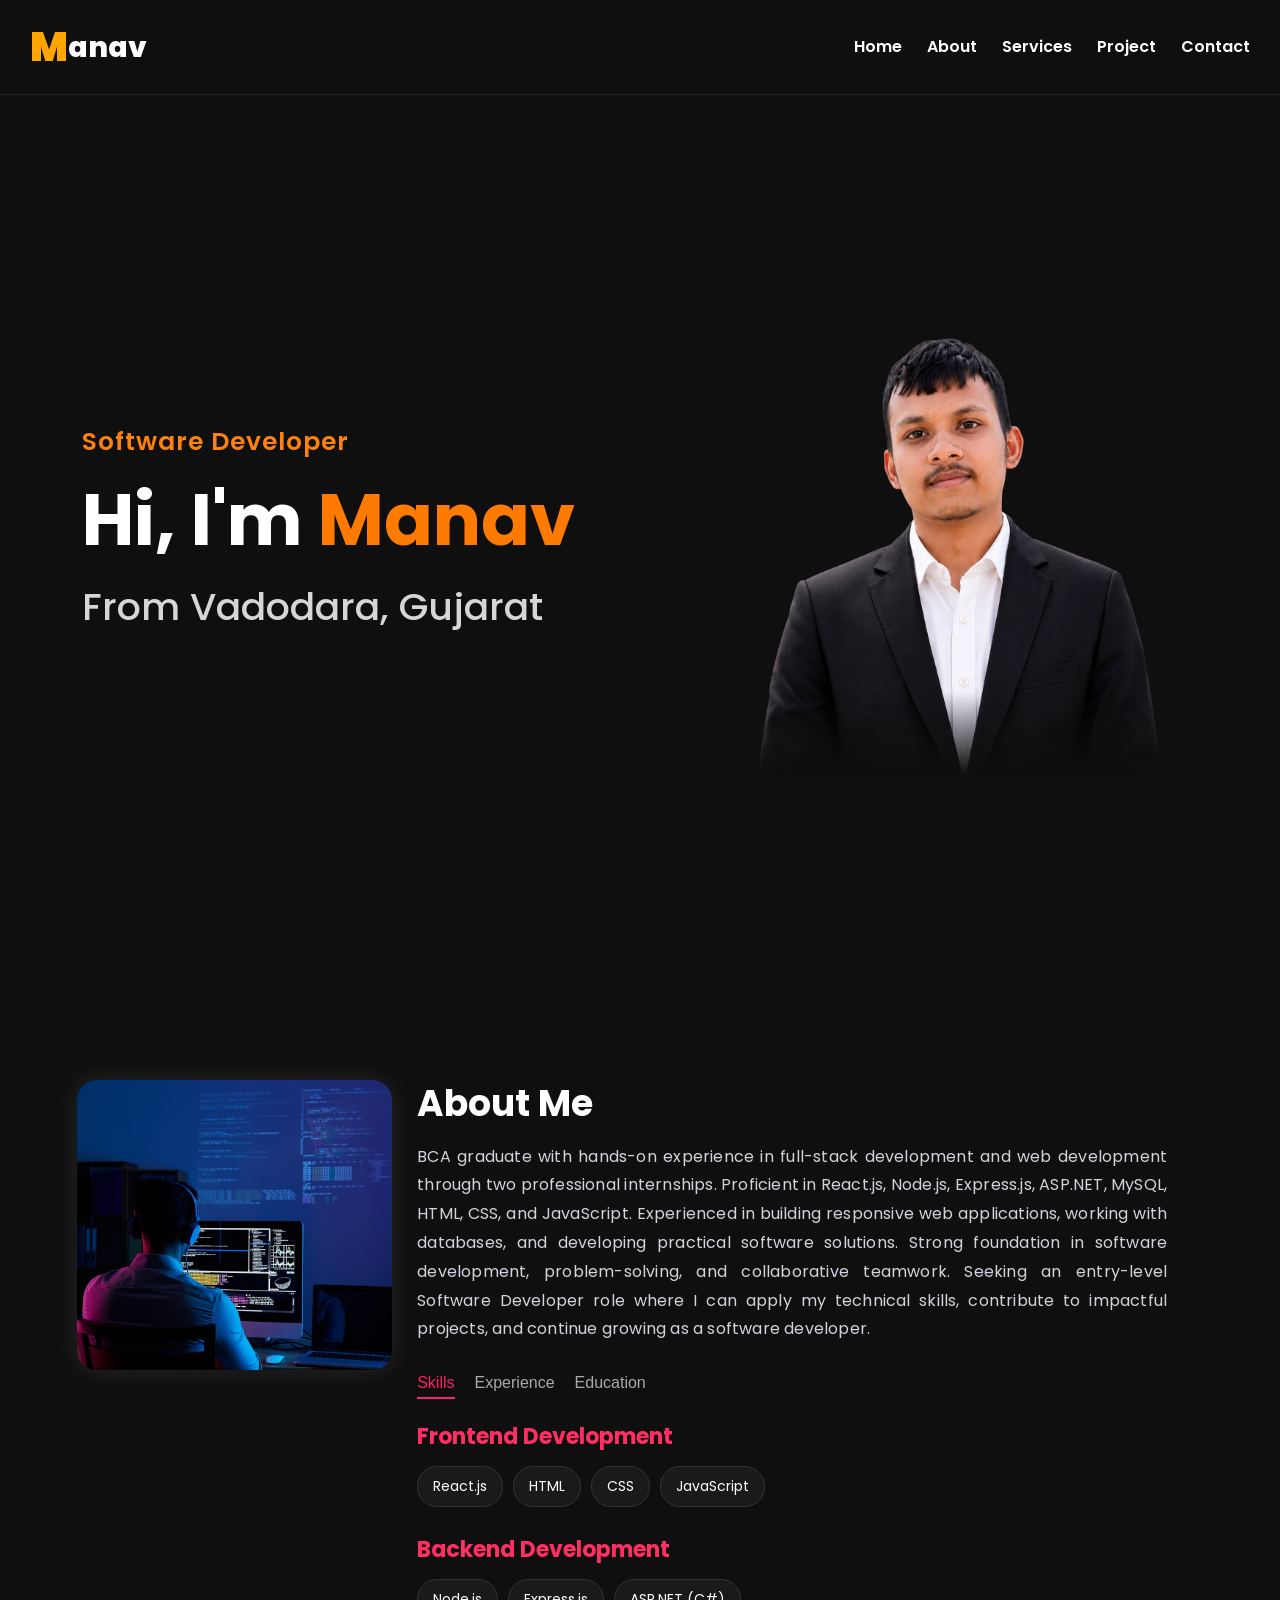
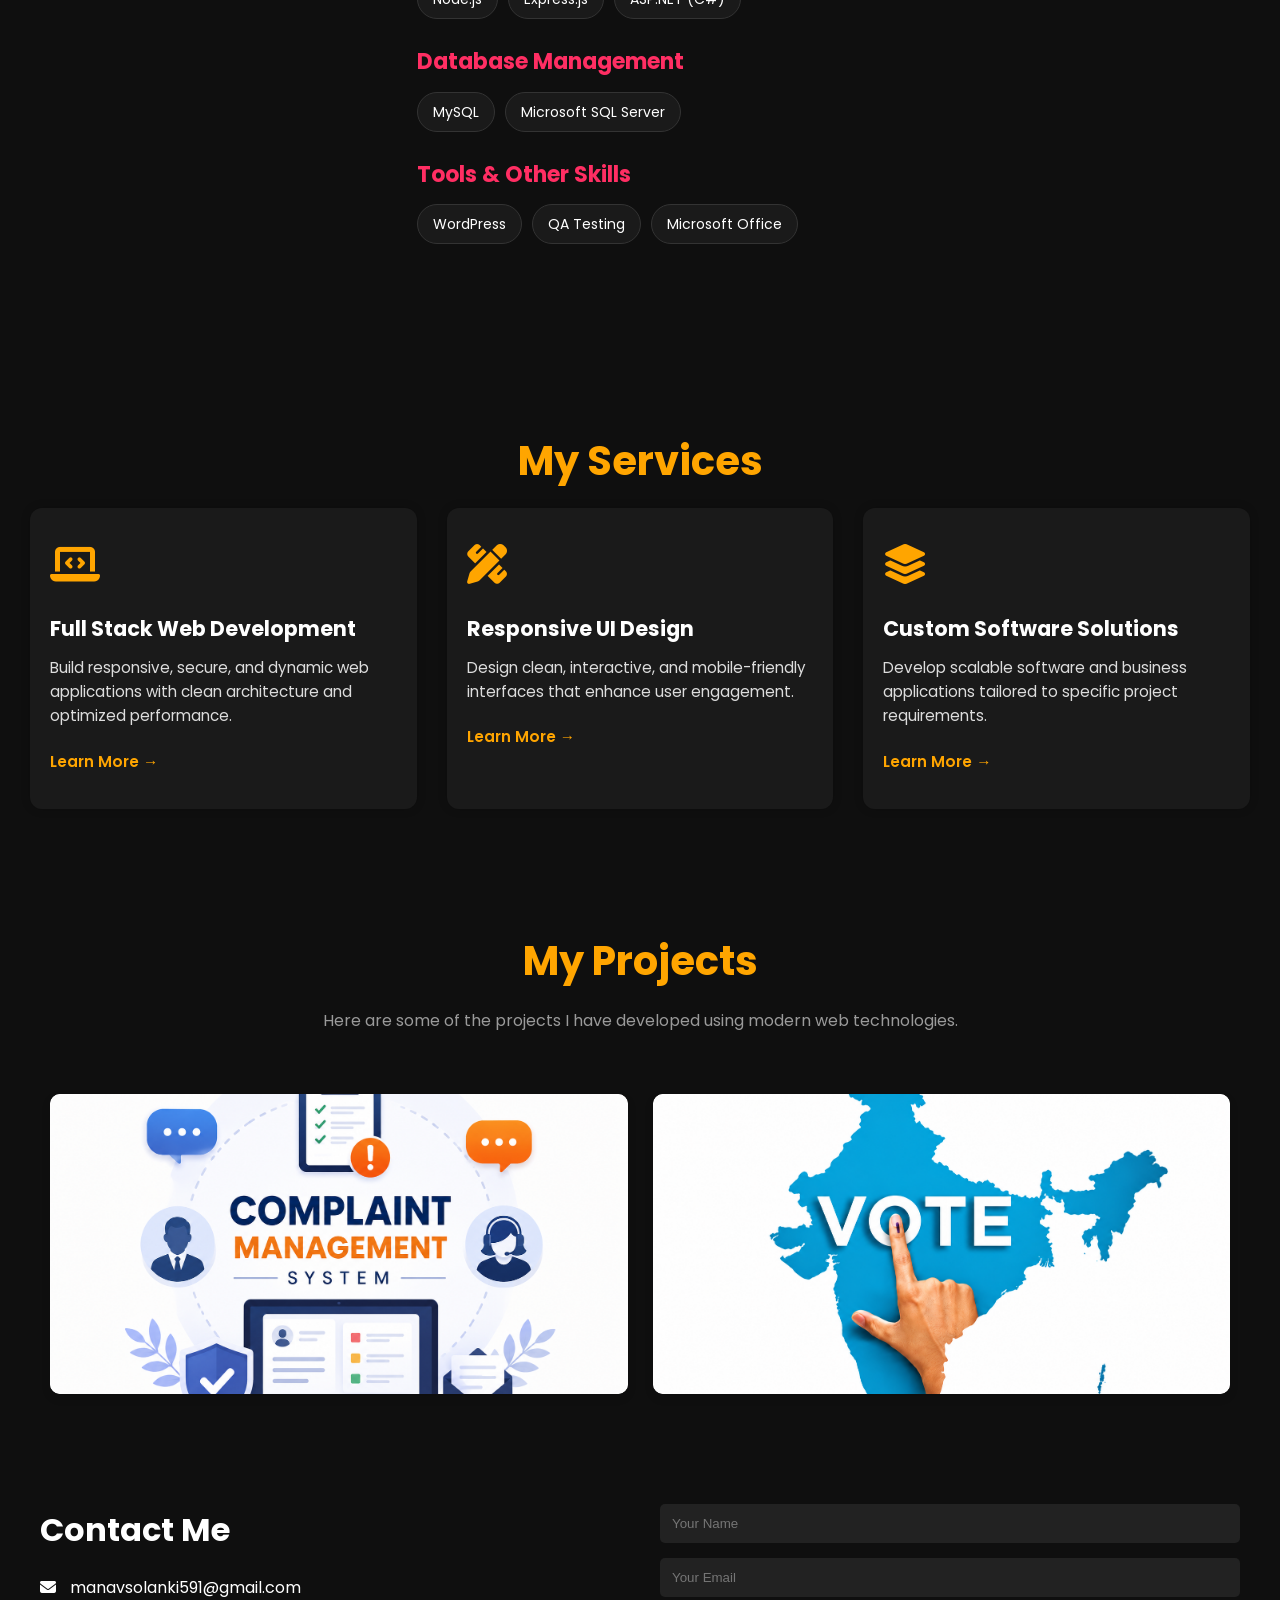
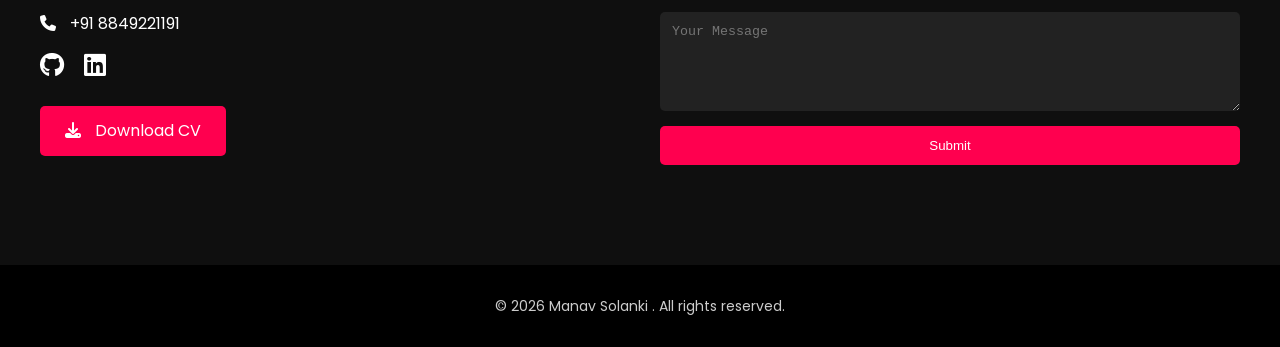
<file: index.html>
<!DOCTYPE html>
<html lang="en">

<head>
  <meta charset="UTF-8" />
  <meta name="viewport" content="width=device-width, initial-scale=1.0" />
  <meta name="description" content="This is My Portfolio Website As an Web Developer">
  <title>Manav Solanki | Web Developer</title>
  <link rel="icon" type="image/png" sizes="64x64" href="fav.png">
  <link rel="stylesheet" href="style.css" />
  <link href="https://fonts.googleapis.com/css2?family=Poppins:wght@400;600&display=swap" rel="stylesheet">
  <link rel="stylesheet" href="https://cdnjs.cloudflare.com/ajax/libs/font-awesome/6.5.0/css/all.min.css" />

</head>

<body>

  <div class="header">
    <div class="logo">
      <span class="k-letter">M</span><span class="rest">anav</span>
    </div>

    <!-- Hamburger Toggle Button -->
    <div class="menu-toggle" id="menu-toggle">
      &#9776;
    </div>

    <!-- Navigation Links -->
    <nav class="nav-links" id="nav-links">
      <a href="#hero">Home</a>
      <a href="#about">About</a>
      <a href="#services">Services</a>
      <a href="#portfolio">Project</a>
      <a href="#contact">Contact</a>
    </nav>
  </div>




  <section class="hero" id="hero">
    <div class="hero-content">

      <!-- Left Content -->
      <div class="hero-text">

        <p class="tagline">Software Developer</p>

        <h1>
          Hi, I'm <span class="highlight">Manav</span>
        </h1>

        <h2>From Vadodara, Gujarat</h2>

        <!-- <p class="hero-description">
          Passionate about developing responsive, scalable, and user-centric web applications.
          Skilled in full-stack development with hands-on internship experience
          and commited to building efficient, reliable, and high software solutions.
        </p> -->

      </div>

      <!-- Right Image -->
      <div class="hero-img">
        <img src="profileimg_cutout.png" alt="Manav Solanki">
      </div>

    </div>
  </section>




  <section class="about-section" id="about">
    <div class="about-container">
      <!-- Left Side Image -->
      <div class="about-image">
        <img src="dev.jpg" alt="Manav" />
      </div>

      <div class="about-content">

        <h2>About Me</h2>

        <p class="about-para">
          BCA graduate with hands-on experience in full-stack development and web development through two professional
          internships. Proficient in React.js, Node.js, Express.js, ASP.NET, MySQL, HTML, CSS, and JavaScript.
          Experienced in building responsive web applications, working with databases, and developing practical software
          solutions. Strong foundation in software development, problem-solving, and collaborative teamwork. Seeking an
          entry-level Software Developer role where I can apply my technical skills, contribute to impactful projects,
          and continue growing as a software developer.</p>

        <!-- Tabs -->
        <div class="tabs">
          <button class="tab active" data-tab="skills">Skills</button>
          <button class="tab" data-tab="experience">Experience</button>
          <button class="tab" data-tab="education">Education</button>
        </div>

        <!-- Tab Content: Skills -->
        <div class="tab-content active" id="skills">

          <div class="skill-category">
            <h3>Frontend Development</h3>
            <div class="skill-tags">
              <span>React.js</span>
              <span>HTML</span>
              <span>CSS</span>
              <span>JavaScript</span>
            </div>
          </div>

          <div class="skill-category">
            <h3>Backend Development</h3>
            <div class="skill-tags">
              <span>Node.js</span>
              <span>Express.js</span>
              <span>ASP.NET (C#)</span>
            </div>
          </div>

          <div class="skill-category">
            <h3>Database Management</h3>
            <div class="skill-tags">
              <span>MySQL</span>
              <span>Microsoft SQL Server</span>
            </div>
          </div>

          <div class="skill-category">
            <h3>Tools & Other Skills</h3>
            <div class="skill-tags">
              <span>WordPress</span>
              <span>QA Testing</span>
              <span>Microsoft Office</span>
            </div>
          </div>

        </div>

        <!-- Tab Content: Experience -->
        <div class="tab-content" id="experience">

          <h3>Full Stack Developer Intern - Enlighten Infosystem, Vadodara</h3>
          <ul class="experience-list">
            <li>Developed a MERN-stack application including responsive UI components, backend APIs, and database
              integration.</li>
            <li>Designed and implemented a Complaint Management System with efficient complaint submission and
              management functionality.</li>
            <li>Built RESTful APIs and integrated frontend components with backend services for seamless data flow.</li>
            <li>Participated in debugging, testing, and optimizing application performance to improve reliability.</li>
            <li>Strengthened technical and problem-solving skills by working with modern web development technologies.
            </li>
          </ul>

          <h3 style="margin-top: 50px;">
            Web Developer Intern - Gururo, Vadodara
          </h3>

          <ul class="experience-list">
            <li>Designed and customized WordPress blog pages according to organizational requirements.</li>
            <li>Performed on-page SEO optimization including meta tags, keywords, and content structuring.</li>
            <li>Improved website layout, responsiveness, and overall user experience.</li>
            <li>Conducted website testing and debugging to ensure smooth functionality across different browsers and
              devices.</li>
            <li>Collaborated with the team to implement website updates, resolve issues, and maintain overall site
              performance.</li>
          </ul>


        </div>

        <!-- Tab Content: Education -->
        <div class="tab-content" id="education">
          <h3>BCA - Shri D.N. Institute of Computer Application</h3>
          <p>Sardar Patel University, Vallabh Vidyanagar | CGPA: 7.76 | Graduated: 2025</p>
          <h3>12th Commerce</h4>
            <p>Yagnik Vidhyalaya | Gujarat State Board | Percentage: 72.83%</p>
            <h3>10th Standard</h3>
            <p>Yagnik Vidhyalaya | Gujarat State Board | Percentage: 63.85%</p>
        </div>
      </div>

  </section>



  <!-- ===== Services Section ===== -->
  <section class="services" id="services">
    <h2 class="section-title">My Services</h2>

    <div class="services-container">

      <!-- Service 1 -->
      <div class="service-card" data-title="Full Stack Web Development"
        data-detail="I develop secure, scalable, and responsive web applications from front-end to back-end. I focus on writing clean, maintainable code, building intuitive user interfaces, integrating databases, and delivering high-performance solutions tailored to business requirements.">

        <div class="service-icon">
          <i class="fas fa-laptop-code"></i>
        </div>

        <h3>Full Stack Web Development</h3>

        <p>
          Build responsive, secure, and dynamic web applications with clean architecture and optimized performance.
        </p>

        <span class="learn-more">Learn More →</span>
      </div>

      <!-- Service 2 -->
      <div class="service-card" data-title="Responsive UI & User Experience"
        data-detail="I create modern, visually appealing, and fully responsive user interfaces that deliver an excellent experience across desktops, tablets, and mobile devices. Every design is built with usability, accessibility, and performance in mind.">

        <div class="service-icon">
          <i class="fas fa-pencil-ruler"></i>
        </div>

        <h3>Responsive UI Design</h3>

        <p>
          Design clean, interactive, and mobile-friendly interfaces that enhance user engagement.
        </p>

        <span class="learn-more">Learn More →</span>
      </div>

      <!-- Service 3 -->
      <div class="service-card" data-title="Custom Software Solutions"
        data-detail="I develop customized software solutions including management systems, business applications, and database-driven projects. From planning and development to testing and deployment, I ensure reliable and efficient solutions that solve real-world problems.">

        <div class="service-icon">
          <i class="fas fa-layer-group"></i>
        </div>

        <h3>Custom Software Solutions</h3>

        <p>
          Develop scalable software and business applications tailored to specific project requirements.
        </p>

        <span class="learn-more">Learn More →</span>
      </div>

    </div>
  </section>

  <!-- ===== Modal Popup ===== -->
  <div class="modal-overlay" id="modal">
    <div class="modal-content">
      <span class="modal-close" id="modal-close">&times;</span>
      <h3 id="modal-title"></h3>
      <p id="modal-description"></p>
    </div>
  </div>

  <section class="portfolio" id="portfolio">
    <h2 class="section-title">My Projects</h2>

    <p class="section-subtitle">
      Here are some of the projects I have developed using modern web technologies.
    </p>

    <div class="portfolio-grid">

      <!-- Complaint Management System -->
      <a href="complaint.html" class="project-link">
        <div class="project">

          <img src="complaint_mainpage.png" alt="Complaint Management System">

          <div class="overlay">
            <h3>Complaint Management System</h3>
            <p>Manage and track complaints efficiently online.</p>
          </div>

        </div>
      </a>

      <!-- Online Election Voting System -->
      <a href="election.html" class="project-link">
        <div class="project">

          <img src="election.jpg" alt="Online Election Voting System">

          <div class="overlay">
            <h3>Online Election Voting System</h3>
            <p>Vote online for Gujarat MLA elections.</p>
          </div>

        </div>
      </a>

    </div>

  </section>


  <section id="contact" class="contact-section">
    <div class="container">
      <div class="contact-info">
        <h2>Contact Me</h2>
        <p>
          <i class="fas fa-envelope"></i>
          <a href="mailto:manavsolanki591@gmail.com">
            manavsolanki591@gmail.com
          </a>
        </p>

        <p>
          <i class="fas fa-phone"></i>
          <a href="tel:+918849221191">
            +91 8849221191
          </a>
        </p>
        <div class="social-icons">
          <a href="https://github.com/manav-solanki">
            <i class="fab fa-github"></i>
          </a>
          <a href="https://linkedin.com/in/manav-solanki-b05786360/"><i class="fab fa-linkedin"></i></a>
        </div>
        <a href="Resume.pdf" download class="btn cv-btn"><i class="fas fa-download"></i> Download CV</a>
      </div>
      <form class="contact-form" action="https://formsubmit.co/manavsolanki591@gmail.com" method="POST">

        <input type="hidden" name="_captcha" value="false">
        <input type="hidden" name="_subject" value="New Portfolio Contact Form Submission">
        <input type="hidden" name="_template" value="table">

        <input type="text" name="name" placeholder="Your Name" required>
        <input type="email" name="email" placeholder="Your Email" required>
        <textarea name="message" rows="5" placeholder="Your Message" required></textarea>

        <button type="submit" class="btn">Submit</button>

      </form>

      <!-- Success Message (initially hidden) -->
      <div id="successMessage" style="display:none; color: green; margin-top: 15px;">
        ✅ Message sent successfully!
      </div>

      <!-- Invisible iframe to avoid page reload -->
      <iframe name="hidden_iframe" style="display:none;"></iframe>

    </div>
  </section>





  <footer>
    <div class="footer-container">
      <p>&copy; 2026 Manav Solanki . All rights reserved.</p>

    </div>
  </footer>

  <script src="script.js"></script>
</body>

</html>
</file>
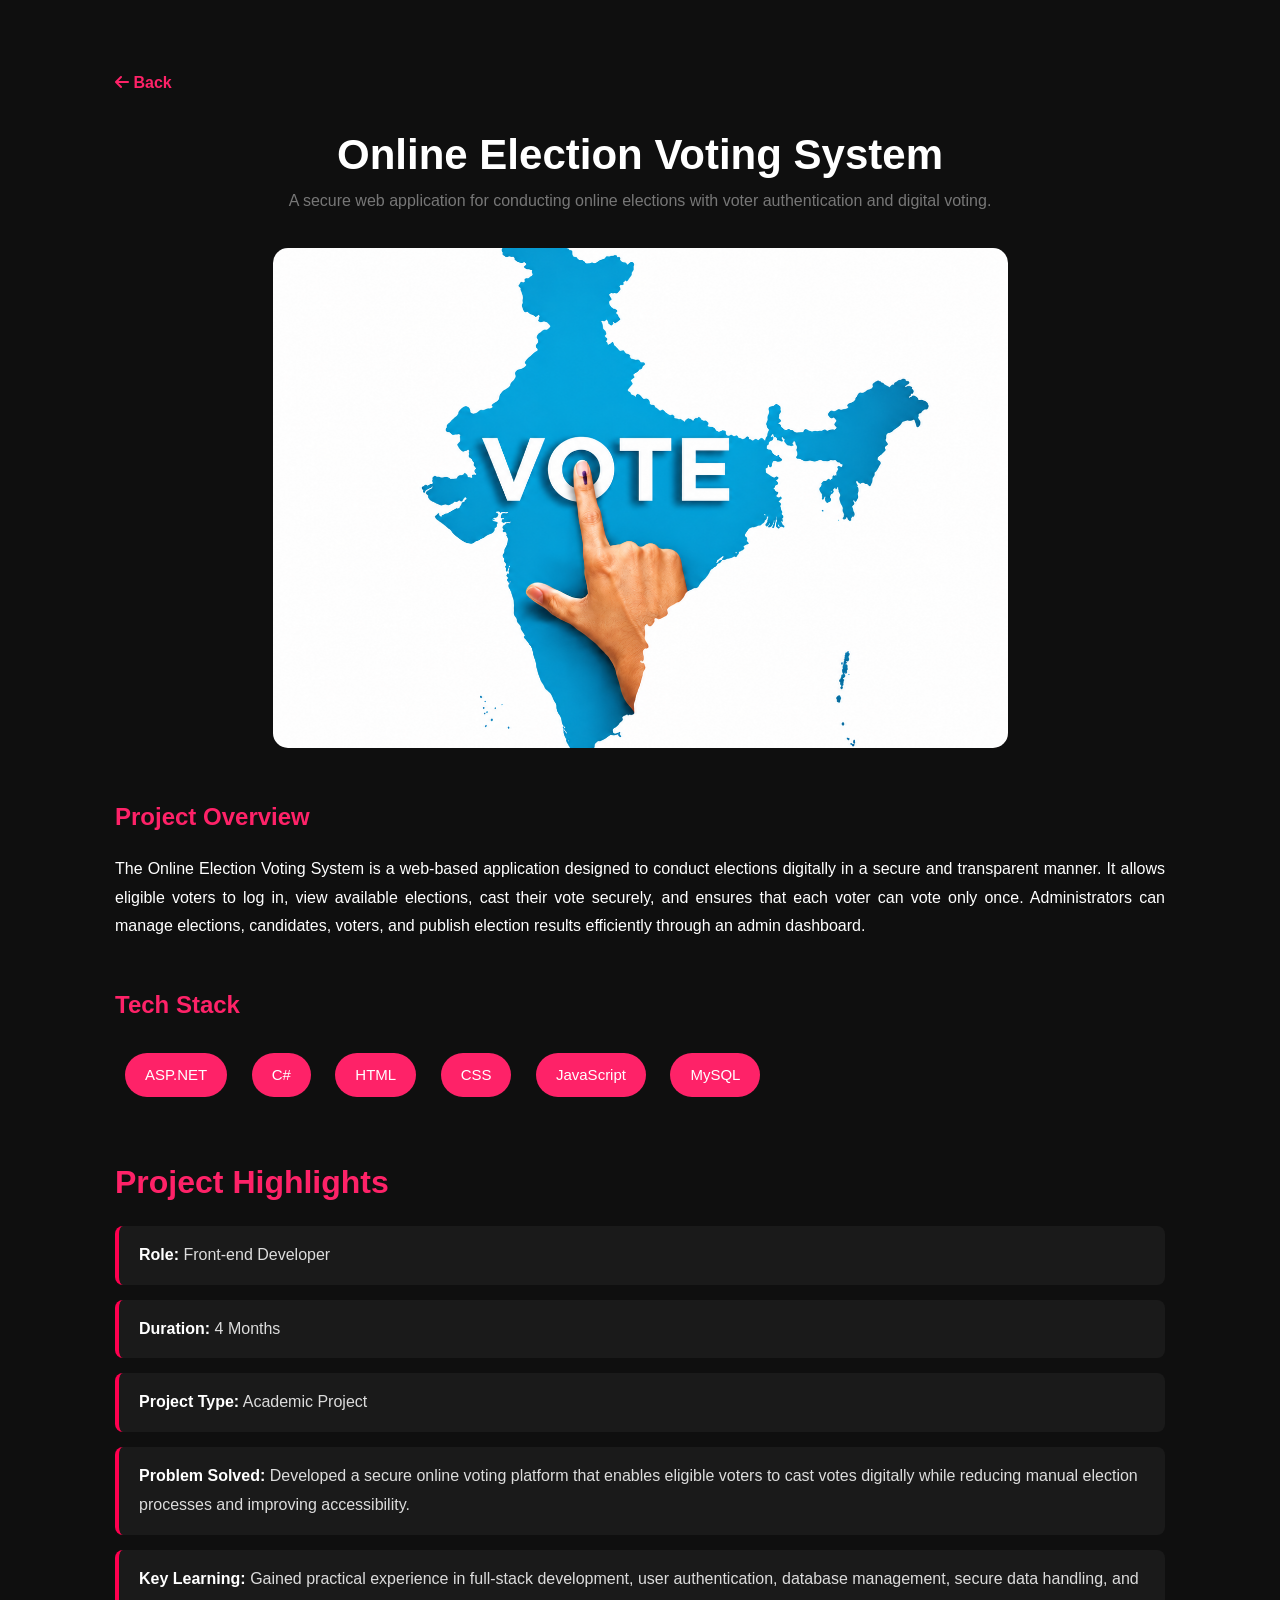
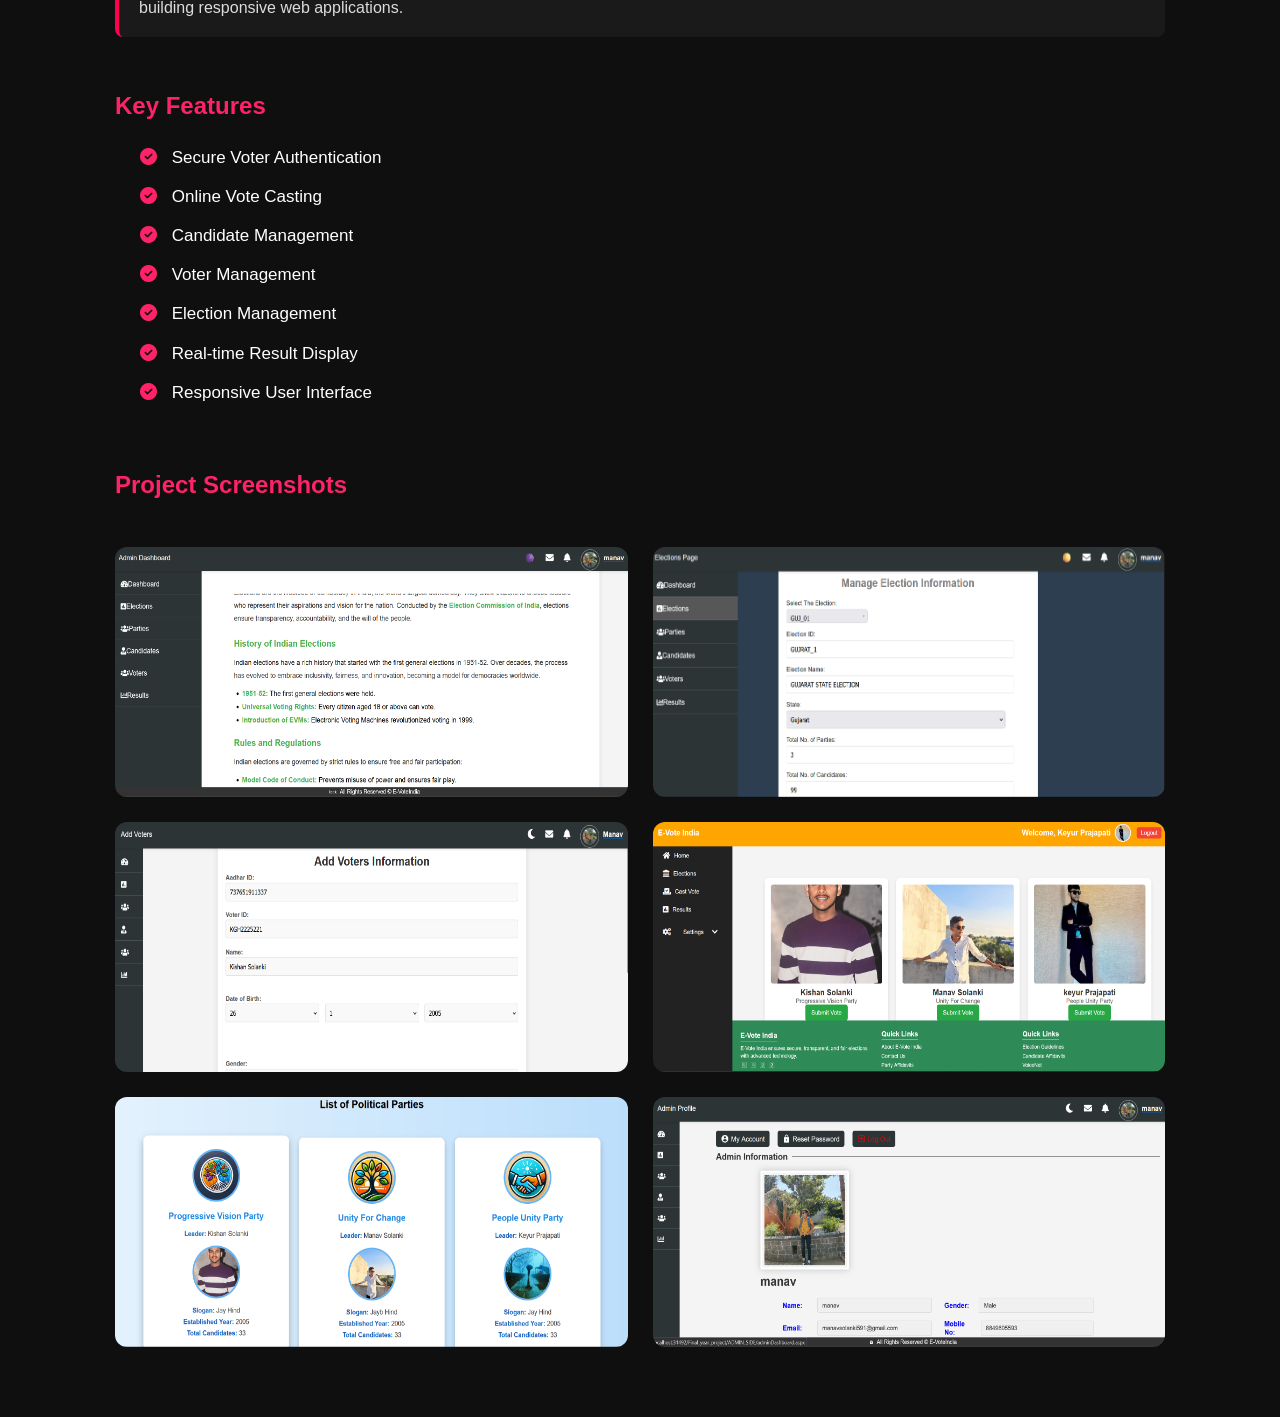
<file: election.html>
<!DOCTYPE html>
<html lang="en">

<head>
    <meta charset="UTF-8">
    <meta name="viewport" content="width=device-width, initial-scale=1.0">
    <title>Online Election Voting System</title>

    <link rel="stylesheet" href="style.css">

    <link rel="stylesheet" href="https://cdnjs.cloudflare.com/ajax/libs/font-awesome/6.5.2/css/all.min.css">
</head>

<body>

    <div class="project-page">

        <a href="index.html" class="back-btn">
            <i class="fas fa-arrow-left"></i> Back
        </a>

        <h1>Online Election Voting System</h1>

        <p class="project-subtitle">
            A secure web application for conducting online elections with voter authentication and digital voting.
        </p>

        <img src="election.jpg" class="project-banner" alt="Online Election Voting System">

        <!-- Overview -->
        <div class="overview">

            <h2>Project Overview</h2>

            <p>
                The Online Election Voting System is a web-based application designed
                to conduct elections digitally in a secure and transparent manner.
                It allows eligible voters to log in, view available elections,
                cast their vote securely, and ensures that each voter can vote only once.
                Administrators can manage elections, candidates, voters, and publish
                election results efficiently through an admin dashboard.
            </p>

        </div>

        <!-- Tech Stack -->
        <div class="tech-stack">

            <h2>Tech Stack</h2>

            <span>ASP.NET</span>
            <span>C#</span>
            <span>HTML</span>
            <span>CSS</span>
            <span>JavaScript</span>
            <span>MySQL</span>

        </div>

        <div class="project-highlights">

            <h2>Project Highlights</h2>

            <div class="highlight-item">
                <strong>Role:</strong> Front-end Developer
            </div>

            <div class="highlight-item">
                <strong>Duration:</strong> 4 Months
            </div>

            <div class="highlight-item">
                <strong>Project Type:</strong> Academic Project
            </div>

            <div class="highlight-item">
                <strong>Problem Solved:</strong>
                Developed a secure online voting platform that enables eligible voters to cast votes digitally while
                reducing manual election processes and improving accessibility.
            </div>

            <div class="highlight-item">
                <strong>Key Learning:</strong>
                Gained practical experience in full-stack development, user authentication, database management, secure
                data handling, and building responsive web applications.
            </div>
        </div>

        <!-- Features -->
        <div class="features">

            <h2>Key Features</h2>

            <ul class="feature-list">
                <li><i class="fas fa-check-circle"></i> Secure Voter Authentication</li>
                <li><i class="fas fa-check-circle"></i> Online Vote Casting</li>
                <li><i class="fas fa-check-circle"></i> Candidate Management</li>
                <li><i class="fas fa-check-circle"></i> Voter Management</li>
                <li><i class="fas fa-check-circle"></i> Election Management</li>
                <li><i class="fas fa-check-circle"></i> Real-time Result Display</li>
                <li><i class="fas fa-check-circle"></i> Responsive User Interface</li>
            </ul>

        </div>

        <!-- Gallery -->
        <!-- Gallery -->
        <div class="gallery">

            <h2>Project Screenshots</h2>

            <img src="voting_admindash.png" alt="Admin Dashboard">

            <img src="manage_election.png" alt="Manage Election">

            <img src="add_voter.png" alt="Add Voter">

            <img src="home.png" alt="Home">

            <img src="parties.png" alt="Political Parties">

            <img src="profile.png" alt="Profile">

        </div>

    </div>

    <!-- =======================
     PROFESSIONAL LIGHTBOX
======================= -->

    <div id="lightbox" class="lightbox">

        <span class="close">&times;</span>

        <span class="prev">&#10094;</span>

        <img id="lightbox-img" alt="Project Screenshot">

        <span class="next">&#10095;</span>

        <div id="counter"></div>

    </div>

    <script>

        const gallery = document.querySelectorAll(".gallery img");

        const lightbox = document.getElementById("lightbox");

        const lightboxImg = document.getElementById("lightbox-img");

        const closeBtn = document.querySelector(".close");

        const prevBtn = document.querySelector(".prev");

        const nextBtn = document.querySelector(".next");

        const counter = document.getElementById("counter");

        let current = 0;

        let zoom = 1;


        // Open Image
        gallery.forEach((img, index) => {

            img.addEventListener("click", () => {

                current = index;

                showImage();

                lightbox.style.display = "flex";

            });

        });


        // Display Image
        function showImage() {

            lightboxImg.src = gallery[current].src;

            counter.innerHTML = (current + 1) + " / " + gallery.length;

            zoom = 1;

            lightboxImg.style.transform = "scale(1)";

        }


        // Next Image
        nextBtn.onclick = () => {

            current = (current + 1) % gallery.length;

            showImage();

        };


        // Previous Image
        prevBtn.onclick = () => {

            current = (current - 1 + gallery.length) % gallery.length;

            showImage();

        };


        // Close
        closeBtn.onclick = () => {

            lightbox.style.display = "none";

        };


        // Click outside image
        lightbox.onclick = (e) => {

            if (e.target === lightbox) {

                lightbox.style.display = "none";

            }

        };


        // Keyboard controls
        document.addEventListener("keydown", (e) => {

            if (lightbox.style.display !== "flex") return;

            if (e.key === "ArrowRight") nextBtn.click();

            if (e.key === "ArrowLeft") prevBtn.click();

            if (e.key === "Escape") closeBtn.click();

        });


        // Mouse wheel zoom
        lightbox.addEventListener("wheel", function (e) {

            e.preventDefault();

            if (e.deltaY < 0) {

                zoom += 0.1;

            } else {

                zoom -= 0.1;

            }

            zoom = Math.max(1, Math.min(3, zoom));

            lightboxImg.style.transform = `scale(${zoom})`;

        });

    </script>

</body>

</html>
</file>
<file: style.css>
/* ==== Global Reset & Base ==== */
* {
  margin: 0;
  padding: 0;
  box-sizing: border-box;
}

body {
  font-family: 'Poppins', sans-serif;
  background-color: #0f0f0f;
  color: #fff;
  line-height: 1.6;
  scroll-behavior: smooth;
}

/* ==== Header ==== */
.header {
  display: flex;
  justify-content: space-between;
  align-items: center;
  padding: 15px 30px;
  position: sticky;
  top: 0;
  background: #0f0f0f;
  z-index: 1000;
  border-bottom: 1px solid #222;
  flex-wrap: wrap;
}

/* ==== Logo ==== */
.logo {
  font-weight: 900;
  font-size: 2rem;
  display: flex;
  align-items: center;
}

.k-letter {
  color: orange;
  font-size: 2.5rem;
}

.rest {
  color: white;
  font-size: 1.8rem;
  text-transform: lowercase;
  font-weight: 800;
}

/* ==== Nav Links ==== */
.nav-links {
  display: flex;
  align-items: center;
  gap: 25px;
  transition: all 0.3s ease;
}

.nav-links a {
  color: white;
  text-decoration: none;
  font-weight: 600;
  font-size: 1rem;
  transition: 0.3s;
}

.nav-links a:hover {
  color: orange;
  text-decoration-line: underline;
}

/* ==== Toggle Icon ==== */
.menu-toggle {
  display: none;
  font-size: 2rem;
  color: white;
  cursor: pointer;
}

/* ==== Responsive ==== */
@media (max-width: 768px) {
  .menu-toggle {
    display: block;
  }

  .nav-links {
    width: 100%;
    flex-direction: column;
    align-items: center;
    background-color: #0f0f0f;
    display: none;
    border-top: 1px solid #222;
    padding: 15px 0;
  }

  .nav-links.active {
    display: flex;
  }
}


/* ==========================================
   HERO SECTION
========================================== */

.hero {
  min-height: 100vh;
  display: flex;
  align-items: center;
  padding: 0 8%;
  background: #0f0f0f;
}

.hero-content {
  margin-left: -20px;
  width: 100%;
  display: flex;
  justify-content: space-between;
  align-items: center;
  gap: 70px;
}

.hero-text {
  flex: 1;
  max-width: 650px;
}

.tagline {
  color: #fc810e;
  font-size: 25px;
  font-weight: 600;
  letter-spacing: 1px;
  margin-bottom: 18px;
}

.hero-text h1 {
  font-size: 72px;
  line-height: 1.1;
  font-weight: 700;
  color: #fff;
  margin-bottom: 18px;
}

.highlight {
  color: #ff7a00;
}

.hero-text h2 {
  font-size: 38px;
  color: #d6d6d6;
  font-weight: 500;
  margin-bottom: 30px;
}

.hero-description {
  font-size: 18px;
  font-weight: 400;
  color: #bfbfbf;
  line-height: 1.8;
  padding-right: 30px;
  text-align: left;
  text-align-last: left;
  hyphens: auto;

  max-width: 700px;

  letter-spacing: 0;
  word-spacing: -1px;

  overflow-wrap: break-word;
}

@media (max-width: 768px) {

  .hero-description {
    width: 100%;
    margin: 0 auto;

    padding-right: 0;
    margin-left: 10px;
    font-size: 15px;
    line-height: 1.7;
     word-spacing: -1px;
    text-align: justify !important;
  }

}

/* IMAGE */

.hero-img {
  margin-right: -70px;
  flex: 1;
  display: flex;
  justify-content: center;
}

.hero-img img {
  width: 460px;
  max-width: 100%;
  height: auto;
  display: block;
  filter: none;

  -webkit-mask-image: linear-gradient(to bottom,
      black 0%,
      black 82%,
      transparent 100%);
  mask-image: linear-gradient(to bottom,
      black 0%,
      black 82%,
      transparent 100%);
}



/* Responsive */

@media(max-width:991px) {

  .hero-content {
    flex-direction: column-reverse;
    text-align: center;
  }

  .hero-text {
    max-width: 100%;
  }

  .hero-description {
    text-align: center;
  }

  .hero-text h1 {
    font-size: 58px;
  }

  .hero-text h2 {
    font-size: 30px;
  }

  .hero-img img {
    height: 370px !important;
    width: 400px !important;
    margin-left: -40px;
  }

}

@media(max-width:600px) {

  .hero {
    padding: 120px 7% 80px;
  }

  .hero-text h1 {
    font-size: 44px;
    margin-left: 30px;
  }

  .hero-text h2 {
    font-size: 24px;
    margin-left: 30px;
  }

  .tagline {
    font-size: 18px;
    margin-left: 40px;
  }

  .hero-description {
    font-size: 16px;
    margin-left: 15px;
  }

  .hero-img img {
    width: 280px;
  }

}


.about-section {
  padding: 80px 6%;
  background-color: #0f0f0f;
  color: #fff;
}

.about-container {
  display: flex;
  align-items: flex-start;
  justify-content: space-between;
  gap: 25px;
  flex-wrap: nowrap;
}

.about-image {
  flex: 0 0 28%;
}

.about-image img {
  width: 100%;
  height: 290px;
  object-fit: cover;
  display: block;
  margin-top: 5px;
  border-radius: 20px;
  box-shadow: 0 0 25px rgba(255, 255, 255, 0.1);
}

.about-content {
  flex: 1;
  max-width: 820px;
}

.about-content h2 {
  font-size: 42px;
  margin-bottom: 18px;
  color: #fff;
}

.about-content p {
  font-size: 16px;
  line-height: 1.8;
  color: #ccc;
  text-align: left;
  margin-bottom: 30px;
}

.about-para {
  max-width: 750px;
  font-size: 18px;
  line-height: 1.7;
  text-align: left;
}

.about-content {
  flex: 1;
}

.about-content h2 {
  font-size: 36px;
  margin-bottom: 10px;
  color: #fff;
}

.about-content p {
  font-size: 16px;
  line-height: 1.8;
  color: #d1d5db;
  margin-bottom: 30px;
  text-align: justify;

  /* Better text formatting */
  hyphens: auto;
  overflow-wrap: break-word;
  word-break: normal;
  letter-spacing: 0.2px;
  word-spacing: normal;
}

.tabs {
  margin-top: 15;
  display: flex;
  gap: 20px;
  margin-bottom: 20px;
}

.tab {
  background: none;
  border: none;
  font-size: 16px;
  color: #aaa;
  cursor: pointer;
  padding-bottom: 5px;
  border-bottom: 2px solid transparent;
  transition: all 0.3s ease;
}

.tab.active {
  color: #fe2268;
  border-color: #fe2268;
}

.tab-content {
  display: none;
}

.tab-content.active {
  display: block;
}

.tab-content h3 {
  color: #fe2268;
  margin: 10px 0 5px;
}

.tab-content p {
  margin: 0 0 15px;
  color: #ccc;
}

.experience-list {
  margin-top: 12px;
  padding-left: 22px;
  color: #ccc;
}

.experience-list li {
  margin-bottom: 12px;
  line-height: 1.8;
  text-align: left;
}

.skill-category {
    margin-bottom: 25px;
}

.skill-category h3 {
    color: #ff2e63;
    margin-bottom: 12px;
    font-size: 22px;
}

.skill-tags {
    display: flex;
    flex-wrap: wrap;
    gap: 10px;
}

.skill-tags span {
    background: #1a1a1a;
    color: #fff;
    padding: 8px 15px;
    border-radius: 20px;
    font-size: 14px;
    border: 1px solid #333;
    transition: 0.3s;
}

.skill-tags span:hover {
    border-color: #ff2e63;
    transform: translateY(-2px);
}

/* ================= Mobile ================= */
@media (max-width: 768px) {

  .about-section {
    padding: 60px 20px;
  }

  .about-container {
    flex-direction: column;
    align-items: center;
    gap: 25px;
  }

  .about-image {
    width: 180px;
    flex: none;
  }

  .about-image img {
    margin-left: -63px;
    width: 300px;
    height: 300px;
    margin-top: 0;
  }

  .about-content {
    max-width: 100%;
    text-align: center;
  }

  .about-content h2 {
    font-size: 32px;
    margin-bottom: 15px;
  }

  .about-content p {
    font-size: 15px;
    line-height: 1.9;
    text-align: justify;
    margin-bottom: 25px;
  }

  .tabs {
    justify-content: center;
    gap: 18px;
    flex-wrap: wrap;
  }

  .tab {
    font-size: 15px;
  }

  .tab-content h3 {
    font-size: 22px;
    text-align: left;
  }

  .tab-content p {
    text-align: left;
  }

  .experience-list {
    padding-left: 18px;
  }

}


/* ==========================
   Project Highlights
========================== */

.project-highlights {
  margin: 50px 0;
}

.project-highlights h2 {
  font-size: 32px;
  margin-bottom: 25px;
  color: #ffffff;
}

.highlight-item {
  background: #1a1a1a;
  border-left: 4px solid #ff004f;
  padding: 15px 20px;
  margin-bottom: 15px;
  border-radius: 8px;
  color: #dcdcdc;
  line-height: 1.8;
}

.highlight-item strong {
  color: #ffffff;
}



/* ===== Services Styling ===== */
.services {
  padding: 80px 30px;
  background-color: #0f0f0f;
  color: #fff;
  text-align: center;
}

.section-title {
  font-size: 2.5rem;
  color: orange;
  margin-bottom: 40px;
}

.services-container {
  display: grid;
  grid-template-columns: repeat(auto-fit, minmax(250px, 1fr));
  gap: 30px;
}

.service-card {
  background: #1a1a1a;
  border-radius: 12px;
  padding: 25px 20px 35px;
  transition: all 0.3s ease;
  text-align: left;
  box-shadow: 0 0 10px rgba(0, 0, 0, 0.2);
  position: relative;
  cursor: pointer;
}

.service-card:hover {
  transform: translateY(-8px) scale(1.03);
  box-shadow: 0 0 25px rgba(255, 95, 31, 0.3);
  border: 1px solid #ff5f1f3b;
}

.service-icon {
  font-size: 2.5rem;
  color: orange;
  margin-bottom: 15px;
}

.service-card h3 {
  font-size: 1.3rem;
  margin-bottom: 10px;
}

.service-card p {
  font-size: 0.95rem;
  color: #ddd;
  margin-bottom: 20px;
}

.learn-more {
  color: orange;
  font-weight: 600;
  font-size: 0.95rem;
  cursor: pointer;
  display: inline-block;
  transition: 0.3s;
}

.learn-more:hover {
  color: #ffbd66;
  text-decoration: underline;
}

/* ===== Modal Styling ===== */
.modal-overlay {
  position: fixed;
  top: 0;
  left: 0;
  width: 100%;
  height: 100%;
  background-color: rgba(0, 0, 0, 0.8);
  display: none;
  align-items: center;
  justify-content: center;
  z-index: 2000;
}

.modal-content {
  background: #1a1a1a;
  padding: 30px;
  border-radius: 10px;
  width: 90%;
  max-width: 500px;
  color: #fff;
  position: relative;
}

.modal-close {
  position: absolute;
  top: 12px;
  right: 16px;
  font-size: 1.5rem;
  cursor: pointer;
  color: orange;
  transition: 0.3s;
}

.modal-close:hover {
  color: #ffbd66;
}

@media (max-width: 768px) {
  .services-container {
    grid-template-columns: 1fr;
  }
}

.portfolio {
  padding: 40px 20px;
  background-color: #0f0f0f;
}

.section-title {
    text-align: center;
    font-size: 40px;
    margin-bottom: 15px;
}

.section-subtitle {
    text-align: center;
    color: #9a9a9a;
    margin-bottom: 50px;
}


.portfolio-header,
.see-more-btn {
  text-align: center;
  margin-top: 20px;
}

.portfolio-header h2 {
  font-size: 2em;
  margin-bottom: 30px;
  color: white;
}

.portfolio-grid {
  display: grid;
  grid-template-columns: repeat(auto-fit, minmax(250px, 1fr));
  gap: 25px;
  max-width: 1200px;
  margin: auto;
  padding: 10px;
}

.project {
  position: relative;
  overflow: hidden;
  border-radius: 10px;
  box-shadow: 0 4px 10px rgba(0, 0, 0, 0.1);
  background-color: #fff;
  height: 300px;
}

.project img {
  width: 100%;
  height: 100%;
  object-fit: cover;
  display: block;
  border-radius: 10px;
  transition: transform 0.3s ease;
}

.project:hover img {
  transform: scale(1.05);
}

.overlay {
  position: absolute;
  bottom: 0;
  background: rgba(0, 0, 0, 0.7);
  color: #fff;
  width: 100%;
  padding: 10px;
  text-align: center;
  transform: translateY(100%);
  transition: transform 0.3s ease-in-out;
}

.project:hover .overlay {
  transform: translateY(0);
}

.overlay h3 {
  margin: 0;
  font-size: 18px;
}

.overlay p {
  font-size: 14px;
  margin: 5px 0;
}

.overlay a {
  color: #fff;
  text-decoration: none;
  font-size: 18px;
}

.see-more-btn .btn {
  padding: 10px 25px;
  background: #333;
  color: white;
  border: none;
  border-radius: 8px;
  cursor: pointer;
  font-size: 16px;
  transition: background 0.3s ease;
  margin-top: 20px;
}

.see-more-btn .btn:hover {
  background: #555;
}

.hidden {
  display: none;
}

/* ============================
   PROJECT DETAILS PAGE
=============================*/

.project-page {
  max-width: 1100px;
  margin: auto;
  padding: 70px 25px;
}

.back-btn {
  text-decoration: none;
  color: #fe2268;
  font-weight: 600;
}

.project-page h1 {
  text-align: center;
  font-size: 42px;
  margin-top: 25px;
}

.project-subtitle {
  text-align: center;
  color: #777;
  margin-bottom: 35px;
}

.project-banner {
  width: 70%;
  height: 500px;
  display: block;
  margin: 0 auto 50px;
  border-radius: 15px;
  object-fit: cover; /* Optional: keeps image proportional while filling the banner */
}

@media (max-width: 768px) {

  .project-banner {
    width: 100%;
    height: auto;
    margin: 0 auto 30px;
  }

  .gallery{
    height: 300px;
  }
}

.project-page h2 {
  margin-bottom: 18px;
  color: #fe2268;
}

.overview p {
  line-height: 1.8;
  text-align: justify;
}

.tech-stack {
  margin-top: 45px;
}

.tech-stack span {

  display: inline-block;

  padding: 10px 20px;

  margin: 10px;

  border-radius: 30px;

  background: #fe2268;

  color: white;

  font-size: 15px;
}

.features {

  margin-top: 50px;
}

.features ul {

  padding-left: 25px;
}

.features li {

  margin-bottom: 12px;

  font-size: 17px;
}

.gallery {

  margin-top: 60px;

  display: grid;

  grid-template-columns: repeat(auto-fit, minmax(350px, 1fr));

  gap: 25px;
}

.gallery h2 {

  grid-column: 1/-1;
}

.gallery img {

  width: 100%;
  height: 250px;
  border-radius: 12px;

  transition: .3s;
}

.gallery img:hover {

  transform: scale(1.03);
}

.feature-list {
  list-style: none;
  padding: 0;
}

.feature-list li {
  margin-bottom: 12px;
  font-size: 17px;
}

.feature-list i {
  color: #fe2268;
  margin-right: 10px;
}

/* ==========================
   IMAGE LIGHTBOX
========================== */
.lightbox{
    display:none;
    position:fixed;
    inset:0;
    background:rgba(0,0,0,0.95);
    justify-content:center;
    align-items:center;
    z-index:99999;
}

.lightbox img{
    max-width:90%;
    max-height:88%;
    object-fit:contain;
    border-radius:12px;
    transition:transform .2s ease;
}

.close{
    position:absolute;
    top:20px;
    right:35px;
    font-size:48px;
    color:#fff;
    cursor:pointer;
    z-index:10000;
}

.close-lightbox{
    position:absolute;
    top:20px;
    right:35px;
    font-size:48px;
    color:#fff;
    cursor:pointer;
    z-index:100000;
}

.prev,
.next{
    position:absolute;
    top:50%;
    transform:translateY(-50%);
    font-size:55px;
    color:#fff;
    cursor:pointer;
    padding:15px;
    user-select:none;
    z-index:10000;
}

.prev{
    left:5px;
}

.next{
    right:5px;
}


#counter{
    position: absolute;
    bottom: 10px;   /* Moves it lower */
    left: 50%;
    transform: translateX(-50%);
    color: #fff;
    font-size: 20px;
    font-weight: 600;
}

/* =========================
   Mobile Lightbox
========================= */

@media (max-width: 768px) {

    /* Hide arrows */
    .prev,
    .next {
        display: none;
    }

    /* Larger image */
    .lightbox img {
        max-width: 95%;
        max-height: 80%;
    }

    /* Close button */
    .close {
        top: 15px;
        right: 20px;
        font-size: 40px;
    }

    /* Counter */
    #counter {
        bottom: 15px;
        font-size: 16px;
    }

}



@media (max-width: 768px) {
  .portfolio-grid {
    grid-template-columns: repeat(2, 1fr);
  }
}

@media (max-width: 480px) {
  .portfolio-grid {
    grid-template-columns: 1fr;
  }

  .portfolio-header h2 {
    font-size: 1.5em;
  }
}

.contact-section {
  background: #0f0f0f;
  color: #fff;
  padding: 60px 20px;
  display: flex;
  flex-direction: column;
  align-items: center;
}

.container {
  max-width: 1200px;
  width: 100%;
  display: flex;
  flex-wrap: wrap;
  gap: 40px;
  justify-content: space-between;
}

.contact-info {
  flex: 1;
  min-width: 280px;
}

.contact-info h2 {
  font-size: 32px;
  margin-bottom: 20px;
}

.contact-info p {
  margin: 10px 0;
  font-size: 16px;
}

.social-icons {
  display: flex;
  gap: 10px;
  margin-top: 10px;
}

.social-icons a {
  color: #fff;
  font-size: 25px;
  text-decoration: none;
  transition: 0.3s;
}

.social-icons a:hover {
  color: #ff7a00;
  transform: translateY(-3px);
}

.cv-btn {
  margin-top: 20px;
  background-color: #ff004f;
  color: #fff;
  padding: 12px 25px;
  border-radius: 5px;
  display: inline-block;
  text-decoration: none;
  transition: 0.3s;
}

.cv-btn:hover {
  background-color: #e60047;
}

.contact-form {
  flex: 1;
  min-width: 280px;
  display: flex;
  flex-direction: column;
  gap: 15px;
}

.contact-form input,
.contact-form textarea {
  padding: 12px;
  border: none;
  border-radius: 5px;
  background-color: #222;
  color: #fff;
}

.contact-form .btn {
  background-color: #ff004f;
  color: #fff;
  padding: 12px;
  border: none;
  border-radius: 5px;
  transition: 0.3s;
  cursor: pointer;
}

.contact-form .btn:hover {
  background-color: #e60047;
}

/* Responsive */
@media (max-width: 768px) {
  .container {
    flex-direction: column;
  }
}

.contact-info a,
.contact-info a:visited,
.contact-info a:hover,
.contact-info a:active {
  color: #ffffff !important;
  text-decoration: none;
}

.contact-info a:hover {
  opacity: 0.8;
}

.contact-info p {
  color: #ffffff;
}

.contact-info i {
  color: #ffffff;
  margin-right: 10px;
}

/* Mobile View */
@media (max-width: 768px) {
  .contact-info a,
  .contact-info a:visited,
  .contact-info a:hover,
  .contact-info a:active {
    color: #ffffff !important;
    text-decoration: none;
  }
}


footer {
  background-color: #000000;
  color: #ccc;
  padding: 30px 20px;
  text-align: center;
  font-size: 14px;
  margin-top: 40px;
}

.footer-container {
  max-width: 1200px;
  margin: 0 auto;
}

.footer-socials {
  margin-top: 10px;
}

.footer-socials a {
  margin: 0 8px;
  color: #ccc;
  text-decoration: none;
  font-size: 16px;
  transition: color 0.3s ease;
}

.footer-socials a:hover {
  color: #ff004f;
}
</file>
